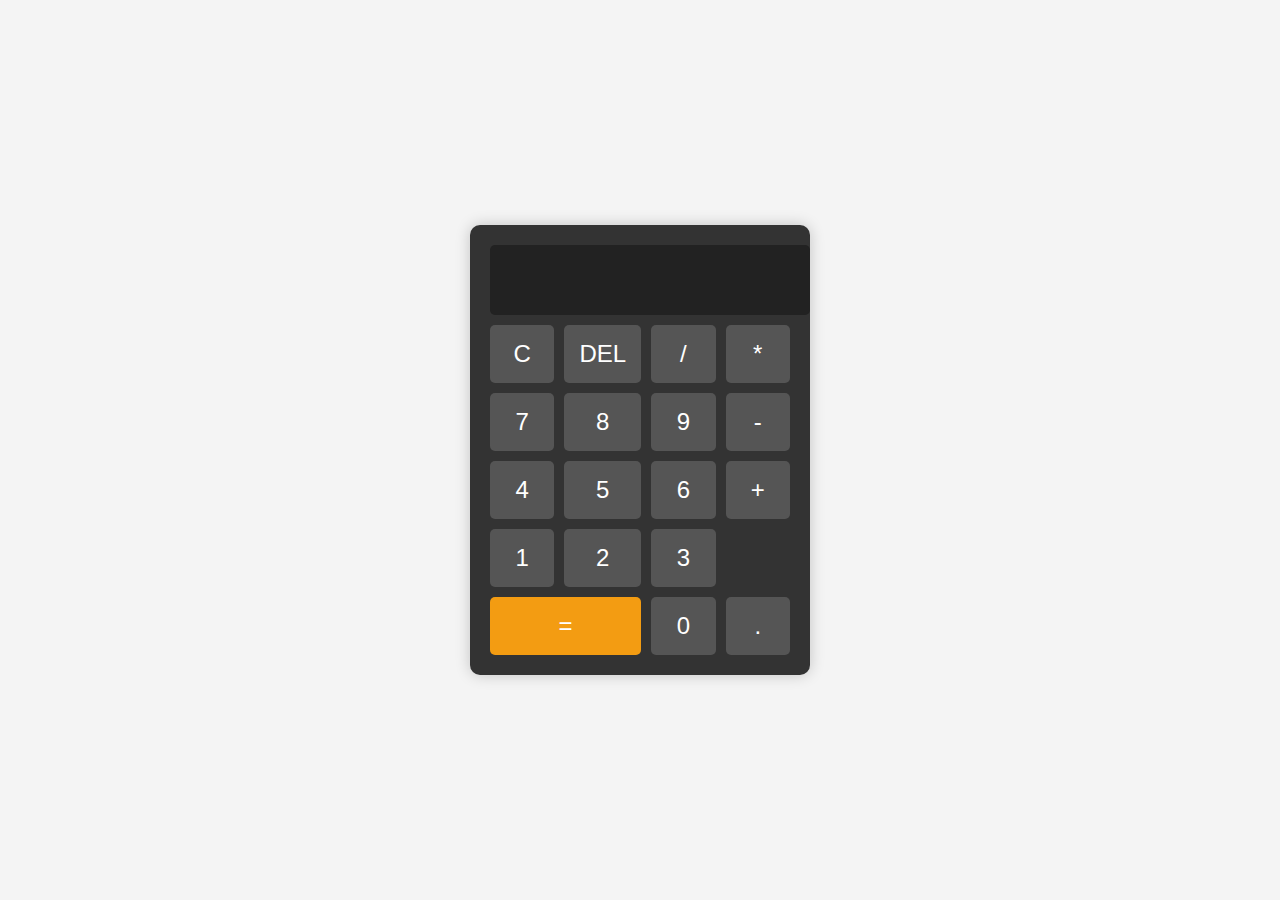
<file: Calculator/index.html>
<!DOCTYPE html>
<html lang="en">
<head>
    <meta charset="UTF-8">
    <meta name="viewport" content="width=device-width, initial-scale=1.0">
    <title>Calculator</title>
    <link rel="stylesheet" href="styles.css">
</head>
<body>
    <div class="calculator">
        <input type="text" id="display" disabled>
        <div class="buttons">
            <button class="btn" onclick="clearDisplay()">C</button>
            <button class="btn" onclick="deleteLast()">DEL</button>
            <button class="btn" onclick="appendOperator('/')">/</button>
            <button class="btn" onclick="appendOperator('*')">*</button>
            <button class="btn" onclick="appendNumber('7')">7</button>
            <button class="btn" onclick="appendNumber('8')">8</button>
            <button class="btn" onclick="appendNumber('9')">9</button>
            <button class="btn" onclick="appendOperator('-')">-</button>
            <button class="btn" onclick="appendNumber('4')">4</button>
            <button class="btn" onclick="appendNumber('5')">5</button>
            <button class="btn" onclick="appendNumber('6')">6</button>
            <button class="btn" onclick="appendOperator('+')">+</button>
            <button class="btn" onclick="appendNumber('1')">1</button>
            <button class="btn" onclick="appendNumber('2')">2</button>
            <button class="btn" onclick="appendNumber('3')">3</button>
            <button class="btn equal" onclick="calculate()">=</button>
            <button class="btn" onclick="appendNumber('0')">0</button>
            <button class="btn" onclick="appendNumber('.')">.</button>
        </div>
    </div>
    <script src="script.js"></script>
</body>
</html>
</file>
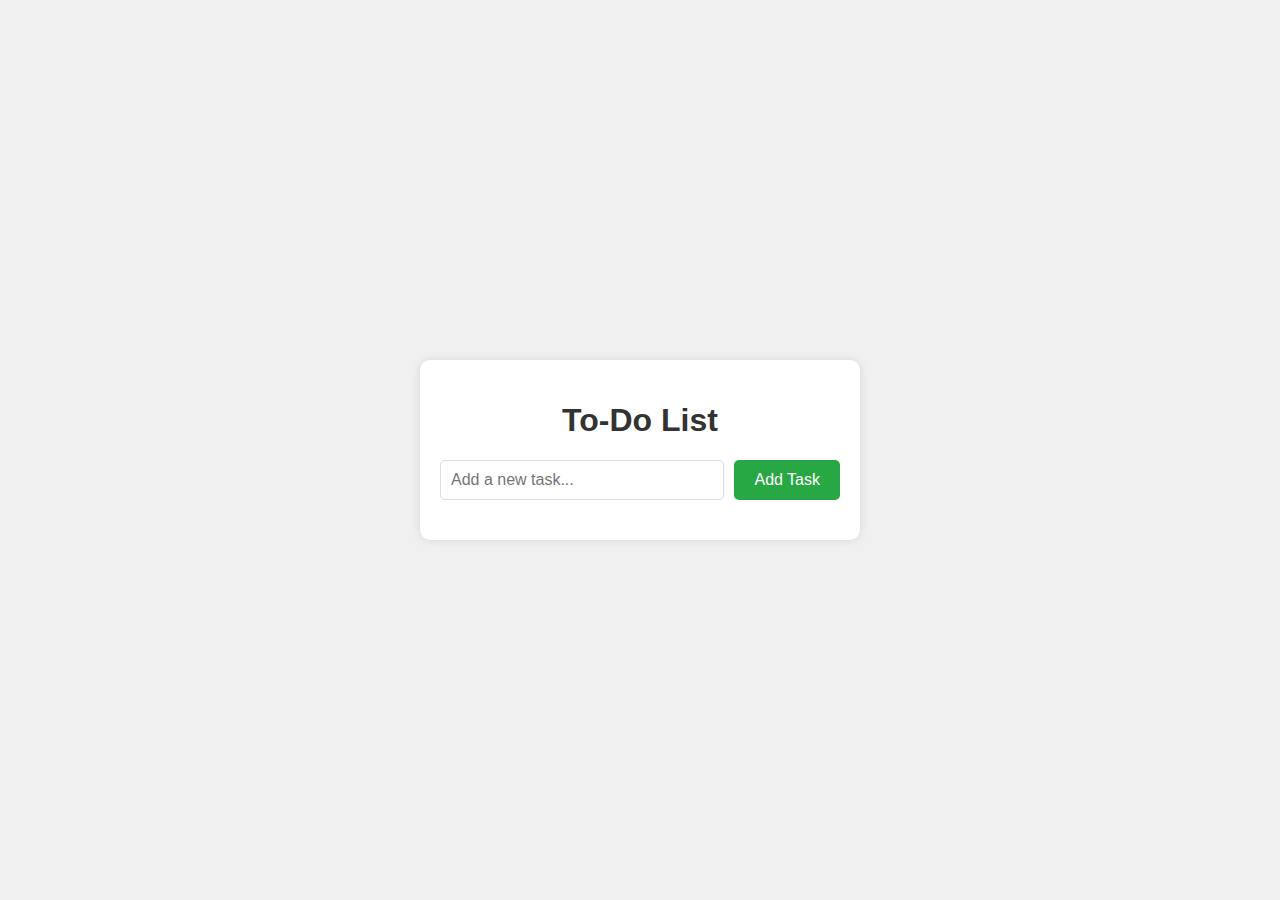
<file: To-Do-Webapp/index.html>
<!DOCTYPE html>
<html lang="en">
<head>
    <meta charset="UTF-8">
    <meta name="viewport" content="width=device-width, initial-scale=1.0">
    <title>To-Do List</title>
    <link rel="stylesheet" href="styles.css">
</head>
<body>
    <div class="todo-container">
        <h1>To-Do List</h1>
        <div class="input-container">
            <input type="text" id="task-input" placeholder="Add a new task...">
            <button id="add-task-btn">Add Task</button>
        </div>
        <ul id="task-list"></ul>
    </div>
    <script src="script.js"></script>
</body>
</html>
</file>
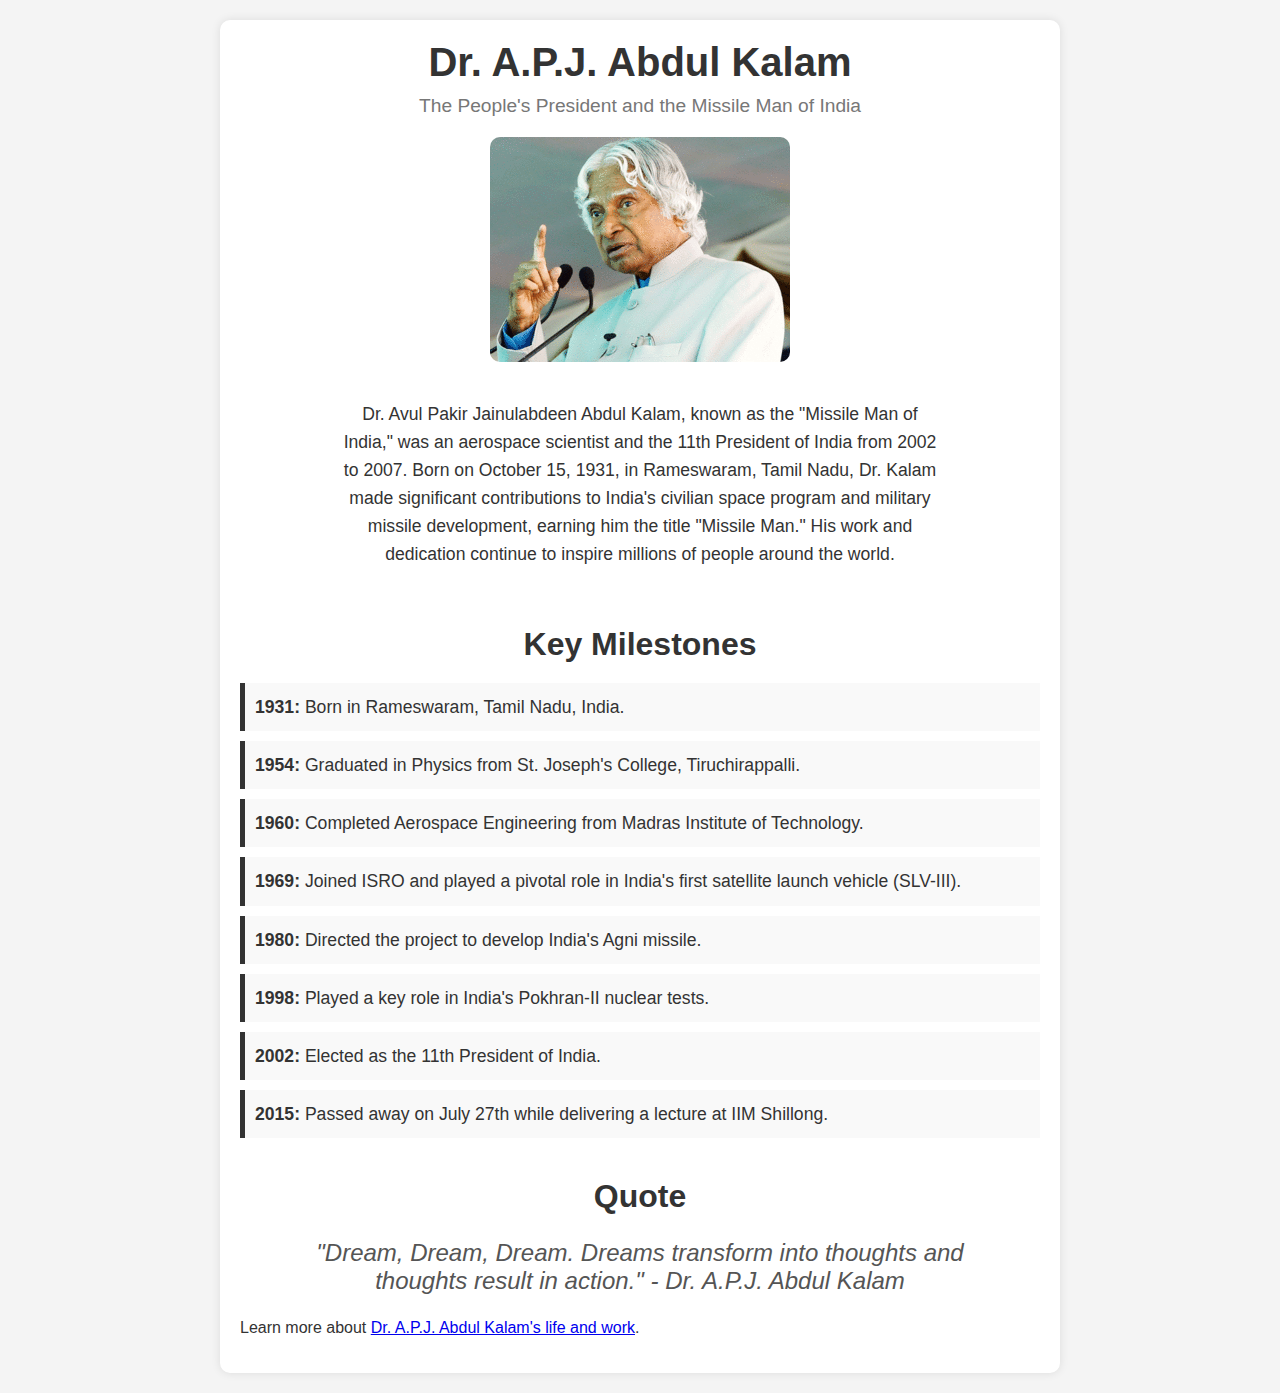
<file: TributePage/index.html>
<!DOCTYPE html>
<html lang="en">
<head>
    <meta charset="UTF-8">
    <meta name="viewport" content="width=device-width, initial-scale=1.0">
    <title>Tribute to Dr. A.P.J. Abdul Kalam</title>
    <link rel="stylesheet" href="styles.css">
</head>
<body>
    <div class="container">
        <header>
            <h1>Dr. A.P.J. Abdul Kalam</h1>
            <p class="subtitle">The People's President and the Missile Man of India</p>
        </header>
        <section class="bio">
            <img src="/TributePage/jpg.webp" alt="Dr. A.P.J. Abdul Kalam">
            <p>Dr. Avul Pakir Jainulabdeen Abdul Kalam, known as the "Missile Man of India," was an aerospace scientist and the 11th President of India from 2002 to 2007. Born on October 15, 1931, in Rameswaram, Tamil Nadu, Dr. Kalam made significant contributions to India's civilian space program and military missile development, earning him the title "Missile Man." His work and dedication continue to inspire millions of people around the world.</p>
        </section>
        <section class="timeline">
            <h2>Key Milestones</h2>
            <ul>
                <li><strong>1931:</strong> Born in Rameswaram, Tamil Nadu, India.</li>
                <li><strong>1954:</strong> Graduated in Physics from St. Joseph's College, Tiruchirappalli.</li>
                <li><strong>1960:</strong> Completed Aerospace Engineering from Madras Institute of Technology.</li>
                <li><strong>1969:</strong> Joined ISRO and played a pivotal role in India's first satellite launch vehicle (SLV-III).</li>
                <li><strong>1980:</strong> Directed the project to develop India's Agni missile.</li>
                <li><strong>1998:</strong> Played a key role in India's Pokhran-II nuclear tests.</li>
                <li><strong>2002:</strong> Elected as the 11th President of India.</li>
                <li><strong>2015:</strong> Passed away on July 27th while delivering a lecture at IIM Shillong.</li>
            </ul>
        </section>
        <section class="quote">
            <h2>Quote</h2>
            <blockquote>
                "Dream, Dream, Dream. Dreams transform into thoughts and thoughts result in action." - Dr. A.P.J. Abdul Kalam
            </blockquote>
        </section>
        <footer>
            <p>Learn more about <a href="https://en.wikipedia.org/wiki/A._P._J._Abdul_Kalam" target="_blank">Dr. A.P.J. Abdul Kalam's life and work</a>.</p>
        </footer>
    </div>
</body>
</html>
</file>
<file: Calculator/styles.css>
body {
    display: flex;
    justify-content: center;
    align-items: center;
    height: 100vh;
    margin: 0;
    background-color: #f4f4f4;
    font-family: Arial, sans-serif;
}

.calculator {
    width: 300px;
    background-color: #333;
    padding: 20px;
    border-radius: 10px;
    box-shadow: 0px 0px 15px rgba(0, 0, 0, 0.2);
}

#display {
    width: 100%;
    height: 50px;
    background-color: #222;
    color: #fff;
    border: none;
    text-align: right;
    font-size: 2em;
    padding: 10px;
    border-radius: 5px;
    margin-bottom: 10px;
}

.buttons {
    display: grid;
    grid-template-columns: repeat(4, 1fr);
    grid-gap: 10px;
}

.btn {
    background-color: #555;
    border: none;
    color: #fff;
    font-size: 1.5em;
    padding: 15px;
    border-radius: 5px;
    cursor: pointer;
    transition: background-color 0.3s;
}

.btn:hover {
    background-color: #666;
}

.equal {
    background-color: #f39c12;
    grid-column: span 2;
}

.equal:hover {
    background-color: #e67e22;
}
</file>
<file: To-Do-Webapp/styles.css>
body {
    display: flex;
    justify-content: center;
    align-items: center;
    height: 100vh;
    margin: 0;
    background-color: #f0f0f0;
    font-family: Arial, sans-serif;
}

.todo-container {
    background-color: #fff;
    padding: 20px;
    border-radius: 10px;
    box-shadow: 0 0 10px rgba(0, 0, 0, 0.1);
    width: 100%;
    max-width: 400px;
}

h1 {
    text-align: center;
    color: #333;
}

.input-container {
    display: flex;
    margin-bottom: 20px;
}

#task-input {
    flex: 1;
    padding: 10px;
    font-size: 1em;
    border: 1px solid #ddd;
    border-radius: 5px;
    outline: none;
}

#add-task-btn {
    padding: 10px 20px;
    font-size: 1em;
    background-color: #28a745;
    color: white;
    border: none;
    border-radius: 5px;
    cursor: pointer;
    margin-left: 10px;
    transition: background-color 0.3s;
}

#add-task-btn:hover {
    background-color: #218838;
}

ul {
    list-style: none;
    padding: 0;
}

li {
    background-color: #f9f9f9;
    padding: 10px;
    border: 1px solid #ddd;
    border-radius: 5px;
    margin-bottom: 10px;
    display: flex;
    justify-content: space-between;
    align-items: center;
}

li.completed {
    text-decoration: line-through;
    background-color: #d4edda;
}

.delete-btn {
    background-color: #dc3545;
    color: white;
    border: none;
    padding: 5px 10px;
    border-radius: 5px;
    cursor: pointer;
    transition: background-color 0.3s;
}

.delete-btn:hover {
    background-color: #c82333;
}
</file>
<file: TributePage/styles.css>
body {
    font-family: Arial, sans-serif;
    background-color: #f4f4f4;
    margin: 0;
    padding: 20px;
    color: #333;
}

.container {
    max-width: 800px;
    margin: 0 auto;
    background-color: #fff;
    padding: 20px;
    border-radius: 10px;
    box-shadow: 0 0 10px rgba(0, 0, 0, 0.1);
}

header {
    text-align: center;
    margin-bottom: 20px;
}

header h1 {
    font-size: 2.5em;
    margin: 0;
    color: #333;
}

.subtitle {
    font-size: 1.2em;
    color: #777;
    margin-top: 10px;
}

.bio {
    display: flex;
    flex-direction: column;
    align-items: center;
    margin-bottom: 20px;
}

.bio img {
    border-radius: 10px;
    margin-bottom: 20px;
    max-width: 100%;
    height: auto;
}

.bio p {
    font-size: 1.1em;
    line-height: 1.6;
    text-align: center;
    max-width: 600px;
}

.timeline h2, .quote h2 {
    text-align: center;
    margin-top: 40px;
    margin-bottom: 20px;
    font-size: 2em;
    color: #333;
}

.timeline ul {
    list-style-type: none;
    padding: 0;
    margin: 0;
    font-size: 1.1em;
    line-height: 1.6;
}

.timeline li {
    background-color: #f9f9f9;
    margin-bottom: 10px;
    padding: 10px;
    border-left: 5px solid #333;
}

.quote blockquote {
    font-size: 1.5em;
    font-style: italic;
    color: #555;
    text-align: center;
    margin:
}
</file>
